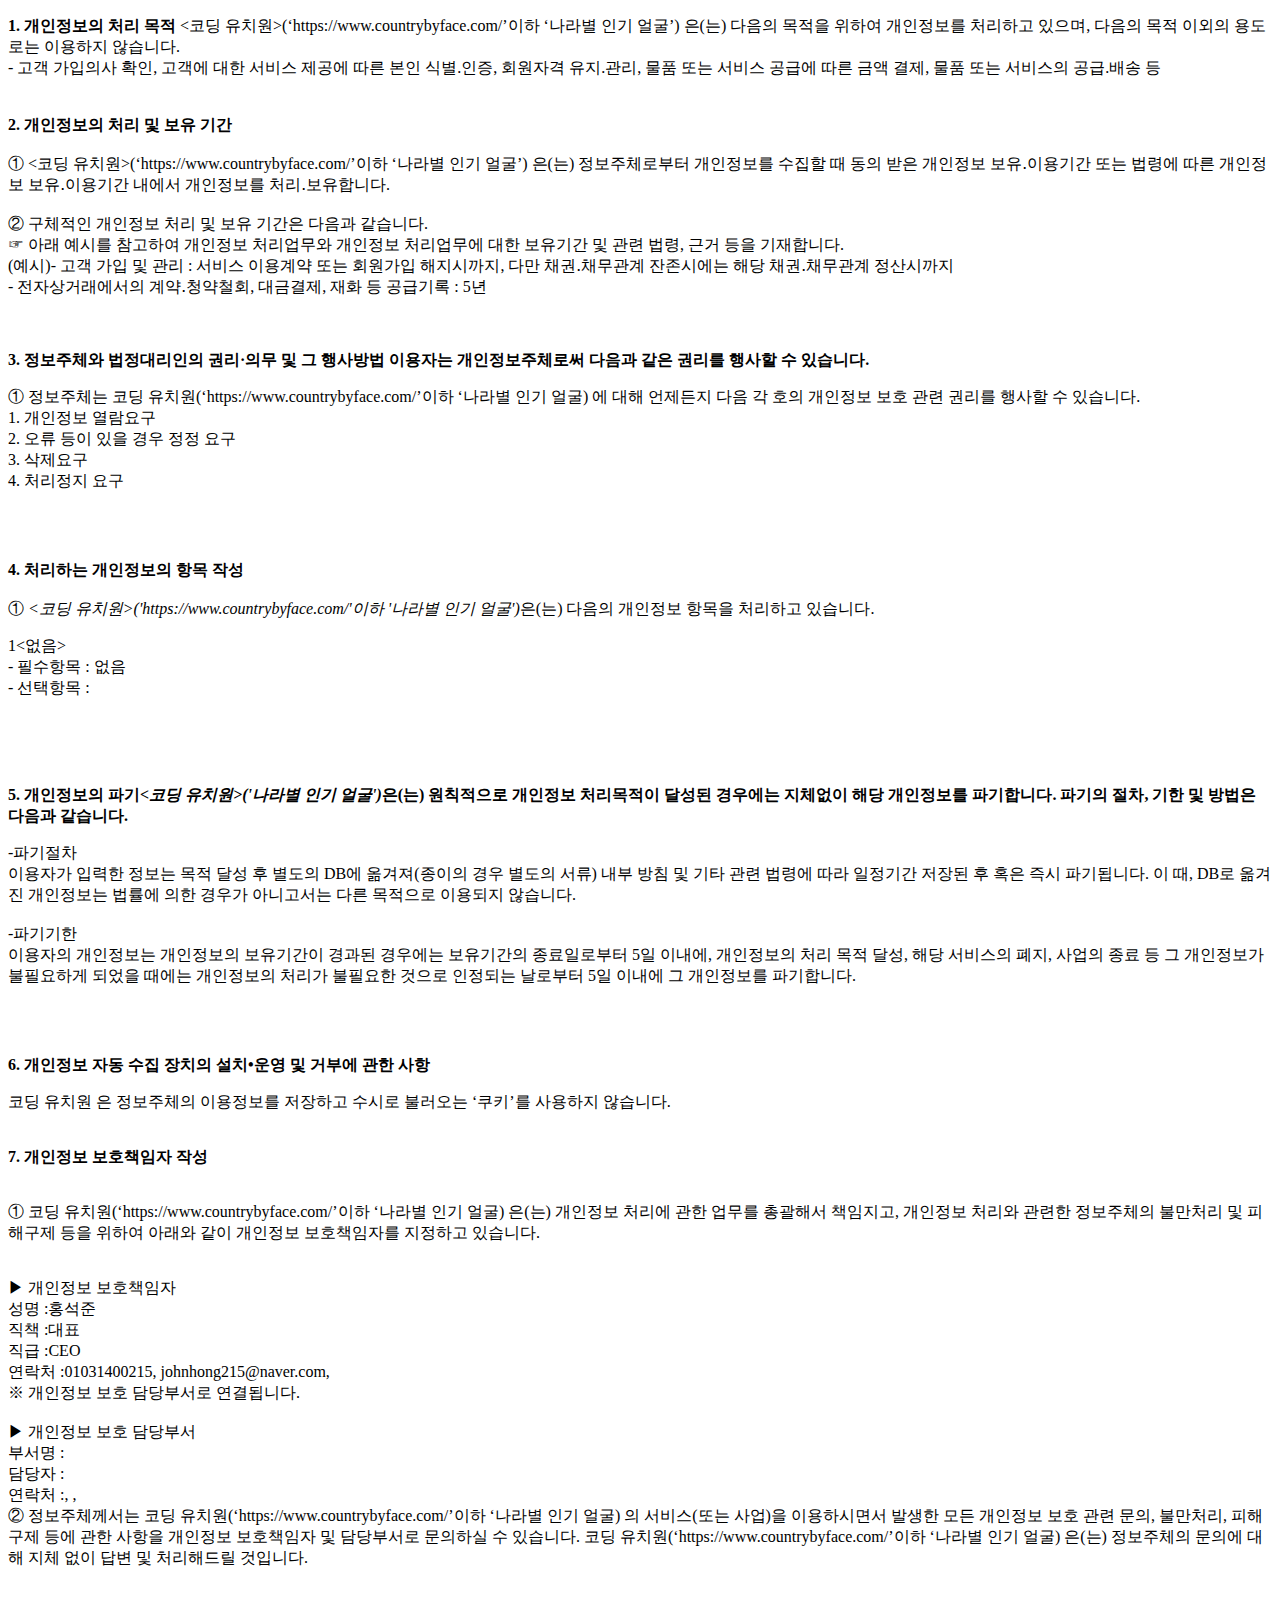
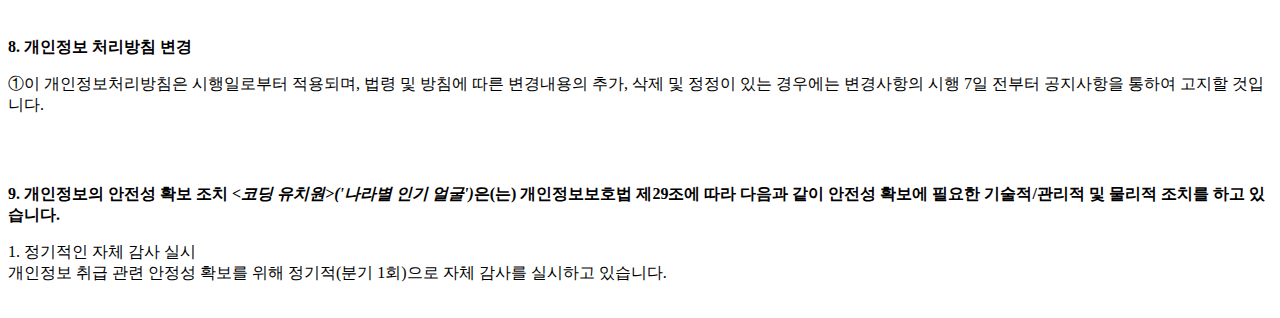
<file: privacy.html>
<!DOCTYPE html PUBLIC "-//W3C//DTD XHTML 1.0 Transitional//EN" "http://www.w3.org/TR/xhtml1/DTD/xhtml1-transitional.dtd">
<html xmlns="http://www.w3.org/1999/xhtml" xml:lang="ko" lang="ko">
<head>
<meta http-equiv="Content-Type" content="text/html; charset=UTF-8">


<title>개인정보처리방침</title>
</head>
<body>
	<p><strong>1. 개인정보의 처리 목적</strong> <코딩 유치원>(‘https://www.countrybyface.com/’이하 ‘나라별 인기 얼굴’) 은(는) 다음의 목적을 위하여 개인정보를 처리하고 있으며, 다음의 목적 이외의 용도로는 이용하지 않습니다.</br> - 고객 가입의사 확인, 고객에 대한 서비스 제공에 따른 본인 식별.인증, 회원자격 유지.관리, 물품 또는 서비스 공급에 따른 금액 결제, 물품 또는 서비스의 공급.배송 등</br></br></br><strong>2. 개인정보의 처리 및 보유 기간</strong></br></br>① <코딩 유치원>(‘https://www.countrybyface.com/’이하 ‘나라별 인기 얼굴’) 은(는) 정보주체로부터 개인정보를 수집할 때 동의 받은 개인정보 보유․이용기간 또는 법령에 따른 개인정보 보유․이용기간 내에서 개인정보를 처리․보유합니다.</br></br>② 구체적인 개인정보 처리 및 보유 기간은 다음과 같습니다.</br>☞ 아래 예시를 참고하여 개인정보 처리업무와  개인정보 처리업무에 대한 보유기간 및 관련 법령, 근거 등을 기재합니다.</br>(예시)- 고객 가입 및 관리 : 서비스 이용계약 또는 회원가입 해지시까지, 다만 채권․채무관계 잔존시에는 해당 채권․채무관계 정산시까지</br>- 전자상거래에서의 계약․청약철회, 대금결제, 재화 등 공급기록 : 5년 </br></br></br>

<p class="lh6 bs4"><strong>3. 정보주체와 법정대리인의 권리·의무 및 그 행사방법 이용자는 개인정보주체로써 다음과 같은 권리를 행사할 수 있습니다.</strong></p><p class="ls2">① 정보주체는 코딩 유치원(‘https://www.countrybyface.com/’이하 ‘나라별 인기 얼굴) 에 대해 언제든지 다음 각 호의 개인정보 보호 관련 권리를 행사할 수 있습니다.</br>1. 개인정보 열람요구</br> 2. 오류 등이 있을 경우 정정 요구</br> 3. 삭제요구</br> 4. 처리정지 요구</p></br></br><p class='lh6 bs4'><strong>4. 처리하는 개인정보의 항목 작성 </strong></br></br> ① <em class="emphasis"><코딩 유치원>('https://www.countrybyface.com/'이하  '나라별 인기 얼굴')</em>은(는) 다음의 개인정보 항목을 처리하고 있습니다.</p><p class='ls2'>1<없음></br>- 필수항목 : 없음</br>- 선택항목 : </p></br></br></br><p class='lh6 bs4'><strong>5. 개인정보의 파기<em class="emphasis"><코딩 유치원>('나라별 인기 얼굴')</em>은(는) 원칙적으로 개인정보 처리목적이 달성된 경우에는 지체없이 해당 개인정보를 파기합니다. 파기의 절차, 기한 및 방법은 다음과 같습니다.</strong></p><p class='ls2'>-파기절차</br>이용자가 입력한 정보는 목적 달성 후 별도의 DB에 옮겨져(종이의 경우 별도의 서류) 내부 방침 및 기타 관련 법령에 따라 일정기간 저장된 후 혹은 즉시 파기됩니다. 이 때, DB로 옮겨진 개인정보는 법률에 의한 경우가 아니고서는 다른 목적으로 이용되지 않습니다.</br></br>-파기기한</br>이용자의 개인정보는 개인정보의 보유기간이 경과된 경우에는 보유기간의 종료일로부터 5일 이내에, 개인정보의 처리 목적 달성, 해당 서비스의 폐지, 사업의 종료 등 그 개인정보가 불필요하게 되었을 때에는 개인정보의 처리가 불필요한 것으로 인정되는 날로부터 5일 이내에 그 개인정보를 파기합니다.</p><p class='ls2'></p></br></br><p class="lh6 bs4"><strong>6. 개인정보 자동 수집 장치의 설치•운영 및 거부에 관한 사항</strong></p><p class="ls2">코딩 유치원 은 정보주체의 이용정보를 저장하고 수시로 불러오는 ‘쿠키’를 사용하지 않습니다.</br></br><p class='lh6 bs4'><strong>7. 개인정보 보호책임자 작성 </strong></p><br/> ①  코딩 유치원(‘https://www.countrybyface.com/’이하 ‘나라별 인기 얼굴) 은(는) 개인정보 처리에 관한 업무를 총괄해서 책임지고, 개인정보 처리와 관련한 정보주체의 불만처리 및 피해구제 등을 위하여 아래와 같이 개인정보 보호책임자를 지정하고 있습니다.<p class='ls2'><br/>▶ 개인정보 보호책임자 <br/>성명 :홍석준<br/>직책 :대표<br/>직급 :CEO<br/>연락처 :01031400215, johnhong215@naver.com, <br/>※ 개인정보 보호 담당부서로 연결됩니다.<br/> <br/>▶ 개인정보 보호 담당부서<br/>부서명 :<br/>담당자 :<br/>연락처 :, , <br/>② 정보주체께서는 코딩 유치원(‘https://www.countrybyface.com/’이하 ‘나라별 인기 얼굴) 의 서비스(또는 사업)을 이용하시면서 발생한 모든 개인정보 보호 관련 문의, 불만처리, 피해구제 등에 관한 사항을 개인정보 보호책임자 및 담당부서로 문의하실 수 있습니다. 코딩 유치원(‘https://www.countrybyface.com/’이하 ‘나라별 인기 얼굴) 은(는) 정보주체의 문의에 대해 지체 없이 답변 및 처리해드릴 것입니다.</p></br></br><p class='lh6 bs4'><strong>8. 개인정보 처리방침 변경 </strong></p><p>①이 개인정보처리방침은 시행일로부터 적용되며, 법령 및 방침에 따른 변경내용의 추가, 삭제 및 정정이 있는 경우에는 변경사항의 시행 7일 전부터 공지사항을 통하여 고지할 것입니다.</p></br></br><p class='lh6 bs4'><strong>9. 개인정보의 안전성 확보 조치 <em class="emphasis"><코딩 유치원>('나라별 인기 얼굴')</em>은(는) 개인정보보호법 제29조에 따라 다음과 같이 안전성 확보에 필요한 기술적/관리적 및 물리적 조치를 하고 있습니다.</strong></p><p class='ls2'>1. 정기적인 자체 감사 실시</br> 개인정보 취급 관련 안정성 확보를 위해 정기적(분기 1회)으로 자체 감사를 실시하고 있습니다.</br></br></p></p>
</body>
</html>
</file>
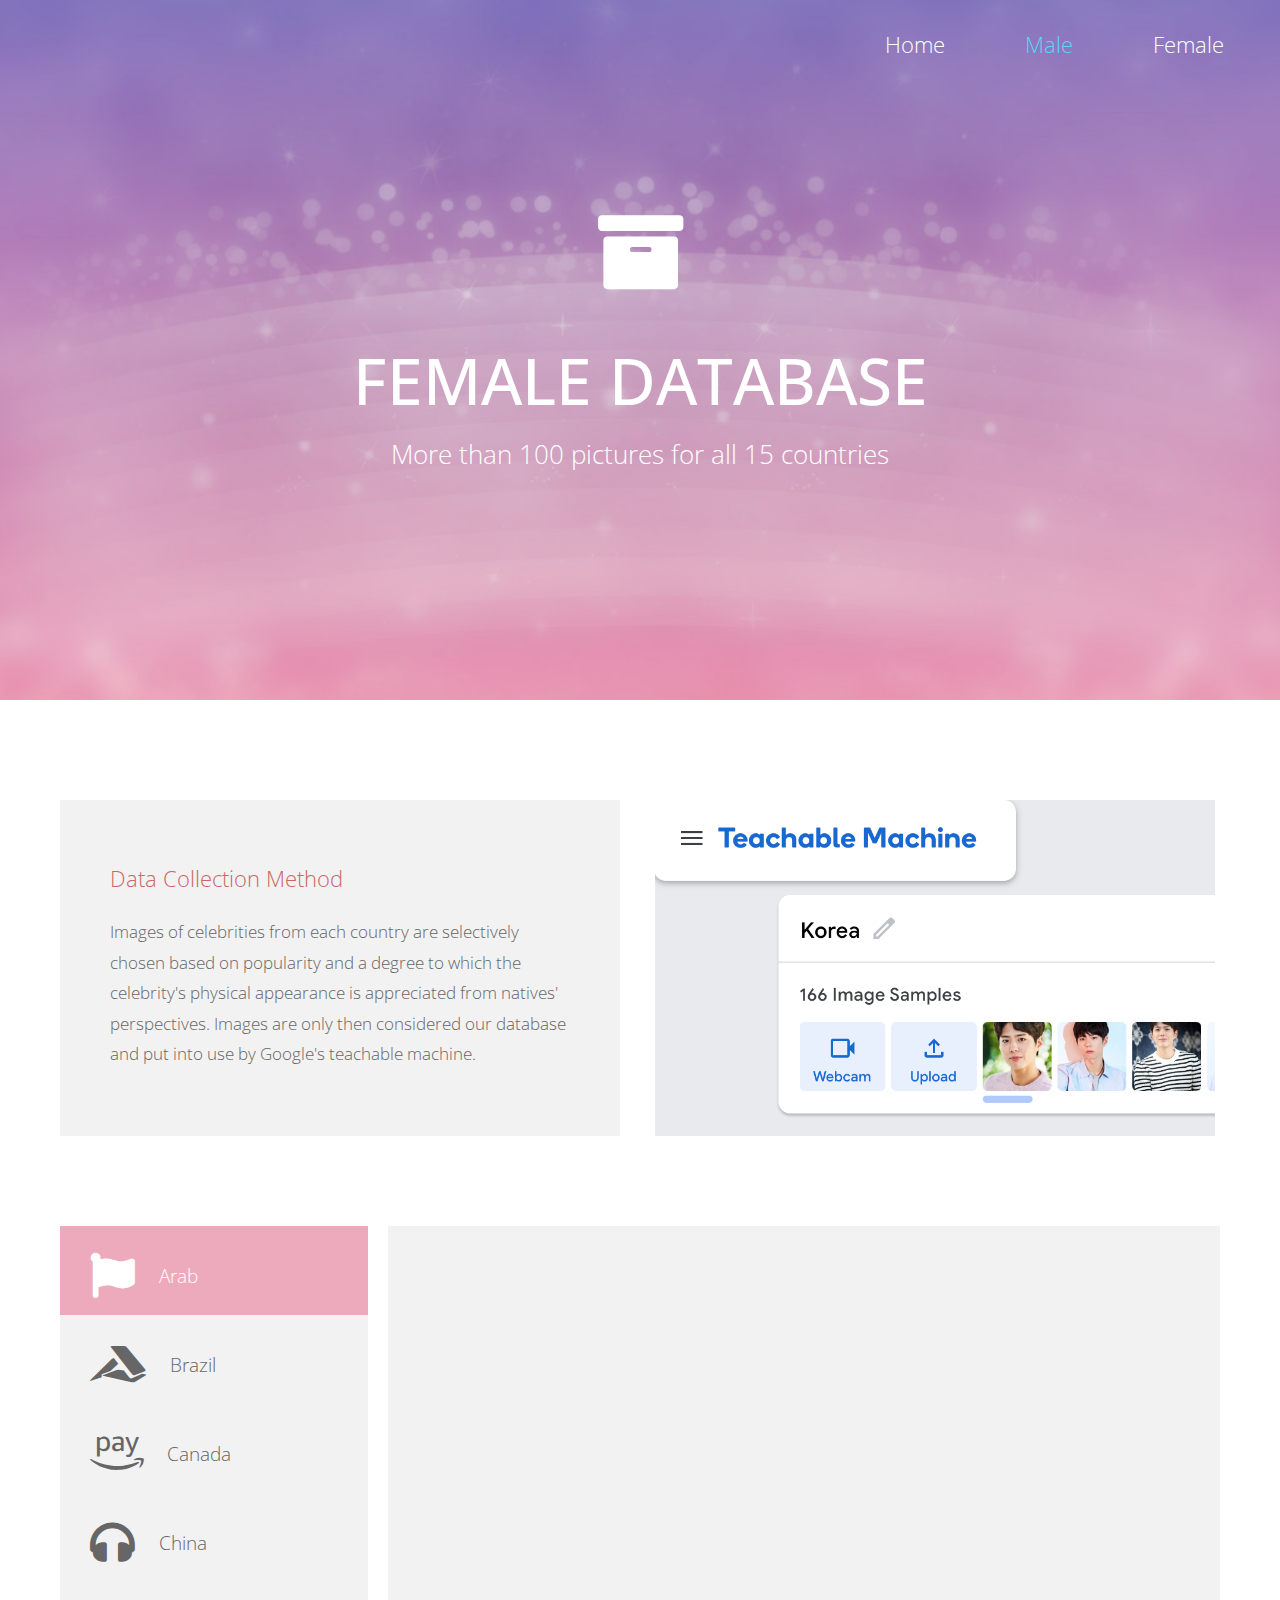
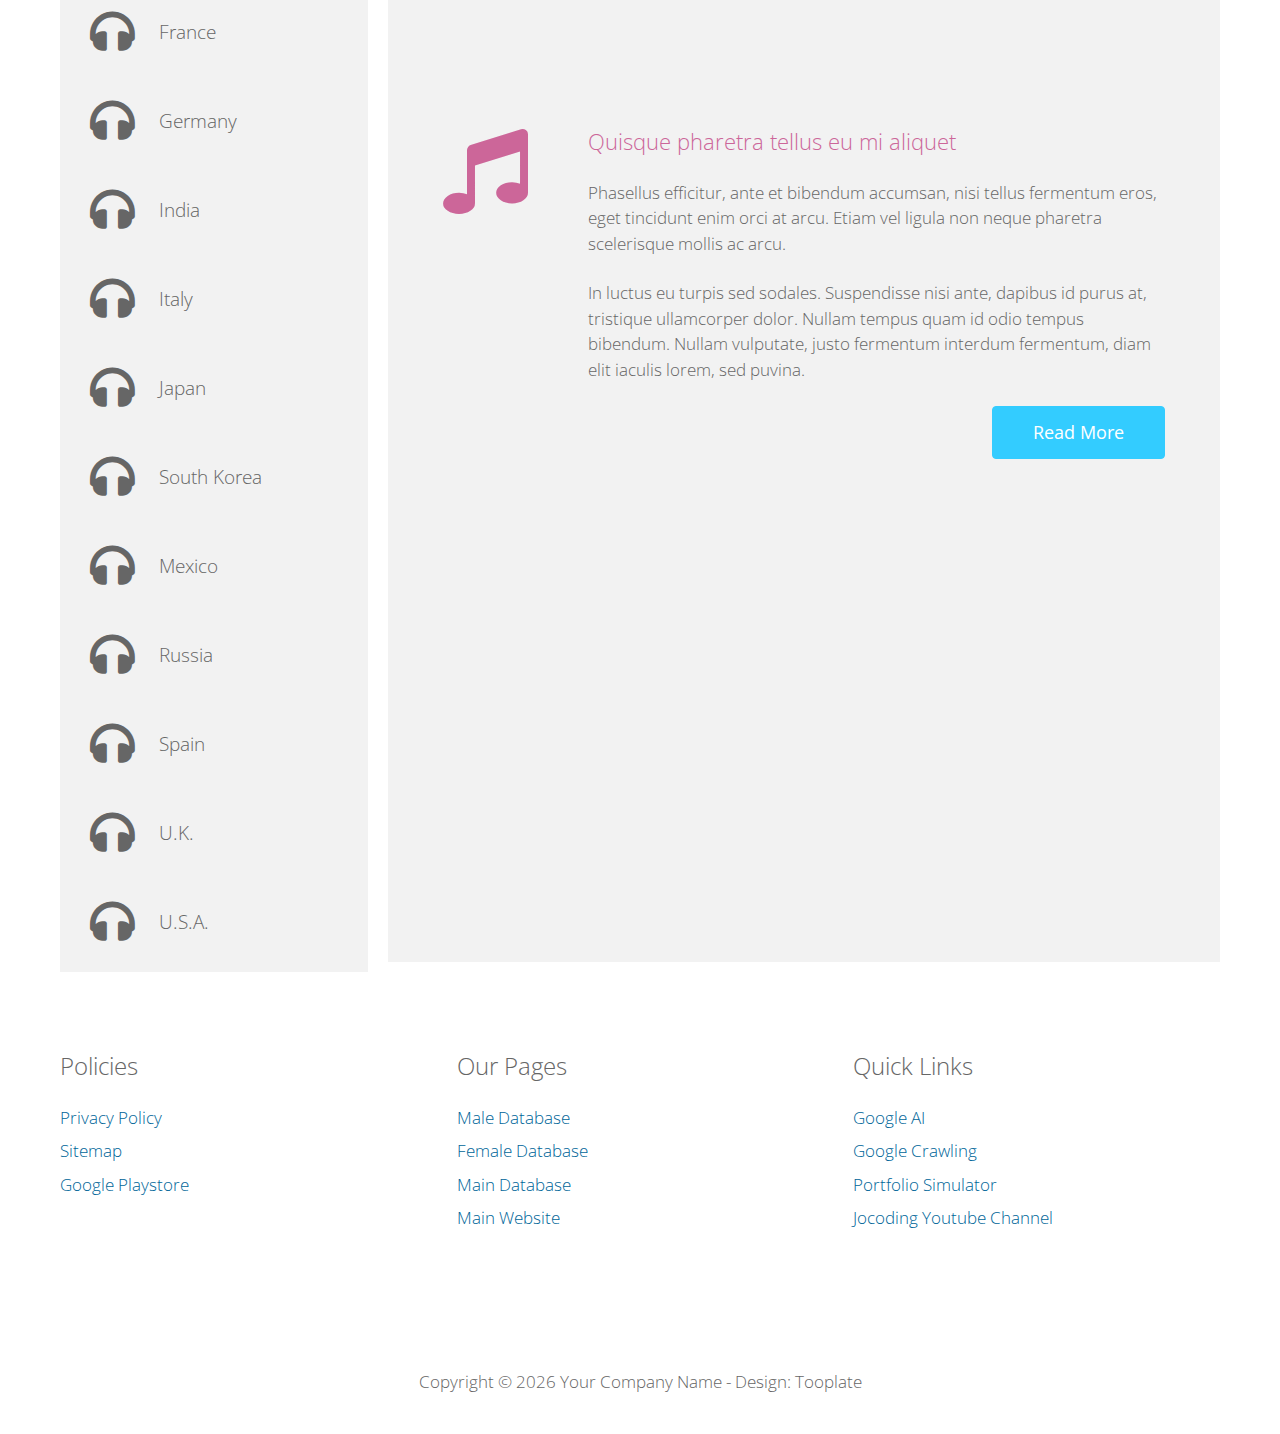
<file: database/Female.html>
<!DOCTYPE html>
<html lang="en">

<head>
  <meta charset="utf-8">
  <meta name="viewport" content="width=device-width, initial-scale=1">

  <title>Female</title>
<!--

Template 2101 Insertion

http://www.tooplate.com/view/2101-insertion

-->
  <!-- load CSS -->
  <link rel="stylesheet" href="https://fonts.googleapis.com/css?family=Open+Sans:300,400">        <!-- Google web font "Open Sans" -->
  <link rel="stylesheet" href="css/bootstrap.min.css">                                            <!-- https://getbootstrap.com/ -->
  <link rel="stylesheet" href="css/fontawesome-all.min.css">                                      <!-- Font awesome -->
  <link rel="stylesheet" href="css/tooplate-style.css">                                           <!-- Templatemo style -->
<link rel="icon" href="../icon.png" sizes="16x16">
	
  <script>
    var renderPage = true;

    if (navigator.userAgent.indexOf('MSIE') !== -1
      || navigator.appVersion.indexOf('Trident/') > 0) {
      /* Microsoft Internet Explorer detected in. */
      alert("Please view this in a modern browser such as Chrome or Microsoft Edge.");
      renderPage = false;
    }
  </script>

</head>

<body>

  <!-- Loader -->
  <div id="loader-wrapper">
    <div id="loader"></div>
    <div class="loader-section section-left"></div>
    <div class="loader-section section-right"></div>
  </div>

  <div class="tm-main">

    <div class="tm-welcome-section">
      <div class="container tm-navbar-container">
        <div class="row">
          <div class="col-xl-12">
            <nav class="navbar navbar-expand-sm">
              <ul class="navbar-nav ml-auto">
                <li class="nav-item active">
                  <a href="https://www.countrybyface.com/" class="nav-link tm-nav-link tm-text-white">Home</a>
                </li>
                <li class="nav-item">
                  <a href="Male.html" class="nav-link tm-nav-link tm-text-white active">Male</a>
                </li>
                <li class="nav-item">
                  <a href="Female.html" class="nav-link tm-nav-link tm-text-white">Female</a>
                </li>
              </ul>
            </nav>
          </div>
        </div>
      </div>

      <div class="container text-center tm-welcome-container">
        <div class="tm-welcome">
          <i class="fas tm-fa-big fa-archive tm-fa-mb-big"></i>
          <h1 class="text-uppercase mb-3 tm-site-name">Female Database</h1>
          <p class="tm-site-description">More than 100 pictures for all 15 countries</p>
        </div>
      </div>

    </div>

      <div class="row tm-about-row tm-mt-big tm-mb-medium">
        <div class="col-xl-6 col-lg-6 col-md-12 col-sm-12 tm-about-col-left">
          <div class="tm-v-center tm-bg-gray h-100 tm-about-text">
            <h2 class="tm-text-brown mb-4 tm-about-h2">Data Collection Method</h2>
            <p class="tm-about-description mb-0">Images of celebrities from each country are selectively chosen based on popularity and a degree to which the celebrity's physical appearance is appreciated from natives' perspectives. Images are only then considered our database and put into use by Google's teachable machine.</p>
          </div>
        </div>
        <div class="col-xl-6 col-lg-6 col-md-12 col-sm-12">
          <div class="tm-about-img"></div>
        </div>
      </div>

      <div class="row tm-about-row tm-mb-medium">
        <div class="tm-tab-links-container">

          <ul class="nav nav-tabs" id="tmTab" role="tablist">
            <li class="nav-item">
              <a class="nav-link tm-bg-gray tm-media-v-center tm-tab-link active" id="home-tab" data-toggle="tab" href="#tab1" role="tab" aria-controls="home" aria-selected="true">
                <i class="fas fa-2x fa-flag pr-4"></i>
                <p class="media-body mb-0 tm-media-link">Arab</p>
              </a>
            </li>
            <li class="nav-item">
              <a class="nav-link tm-bg-gray tm-media-v-center tm-tab-link" id="profile-tab" data-toggle="tab" href="#tab2" role="tab" aria-controls="profile" aria-selected="false">
                <i class="fab fa-2x fa-accusoft pr-4"></i>
                <p class="media-body mb-0 tm-media-link">Brazil</p>
              </a>
            </li>
            <li class="nav-item">
              <a class="nav-link tm-bg-gray tm-media-v-center tm-tab-link" id="contact-tab" data-toggle="tab" href="#tab3" role="tab" aria-controls="contact" aria-selected="false">
                <i class="fab fa-2x fa-amazon-pay pr-4"></i>
                <p class="media-body mb-0 tm-media-link">Canada</p>
              </a>
            </li>
            <li class="nav-item">
              <a class="nav-link tm-bg-gray tm-media-v-center tm-tab-link" id="contact-tab" data-toggle="tab" href="#tab4" role="tab" aria-controls="contact" aria-selected="false">
                <i class="fas fa-2x fa-headphones pr-4"></i>
                <p class="media-body mb-0 tm-media-link">China</p>
              </a>
            </li>
			<li class="nav-item">
              <a class="nav-link tm-bg-gray tm-media-v-center tm-tab-link" id="contact-tab" data-toggle="tab" href="#tab5" role="tab" aria-controls="contact" aria-selected="false">
                <i class="fas fa-2x fa-headphones pr-4"></i>
                <p class="media-body mb-0 tm-media-link">France</p>
              </a>
            </li>
			<li class="nav-item">
              <a class="nav-link tm-bg-gray tm-media-v-center tm-tab-link" id="contact-tab" data-toggle="tab" href="#tab5" role="tab" aria-controls="contact" aria-selected="false">
                <i class="fas fa-2x fa-headphones pr-4"></i>
                <p class="media-body mb-0 tm-media-link">Germany</p>
              </a>
            </li>
			<li class="nav-item">
              <a class="nav-link tm-bg-gray tm-media-v-center tm-tab-link" id="contact-tab" data-toggle="tab" href="#tab5" role="tab" aria-controls="contact" aria-selected="false">
                <i class="fas fa-2x fa-headphones pr-4"></i>
                <p class="media-body mb-0 tm-media-link">India</p>
              </a>
            </li>
			<li class="nav-item">
              <a class="nav-link tm-bg-gray tm-media-v-center tm-tab-link" id="contact-tab" data-toggle="tab" href="#tab5" role="tab" aria-controls="contact" aria-selected="false">
                <i class="fas fa-2x fa-headphones pr-4"></i>
                <p class="media-body mb-0 tm-media-link">Italy</p>
              </a>
            </li>
			<li class="nav-item">
              <a class="nav-link tm-bg-gray tm-media-v-center tm-tab-link" id="contact-tab" data-toggle="tab" href="#tab5" role="tab" aria-controls="contact" aria-selected="false">
                <i class="fas fa-2x fa-headphones pr-4"></i>
                <p class="media-body mb-0 tm-media-link">Japan</p>
              </a>
            </li>
			<li class="nav-item">
              <a class="nav-link tm-bg-gray tm-media-v-center tm-tab-link" id="contact-tab" data-toggle="tab" href="#tab5" role="tab" aria-controls="contact" aria-selected="false">
                <i class="fas fa-2x fa-headphones pr-4"></i>
                <p class="media-body mb-0 tm-media-link">South Korea</p>
              </a>
            </li>
			<li class="nav-item">
              <a class="nav-link tm-bg-gray tm-media-v-center tm-tab-link" id="contact-tab" data-toggle="tab" href="#tab5" role="tab" aria-controls="contact" aria-selected="false">
                <i class="fas fa-2x fa-headphones pr-4"></i>
                <p class="media-body mb-0 tm-media-link">Mexico</p>
              </a>
            </li>
			<li class="nav-item">
              <a class="nav-link tm-bg-gray tm-media-v-center tm-tab-link" id="contact-tab" data-toggle="tab" href="#tab5" role="tab" aria-controls="contact" aria-selected="false">
                <i class="fas fa-2x fa-headphones pr-4"></i>
                <p class="media-body mb-0 tm-media-link">Russia</p>
              </a>
            </li>
			<li class="nav-item">
              <a class="nav-link tm-bg-gray tm-media-v-center tm-tab-link" id="contact-tab" data-toggle="tab" href="#tab5" role="tab" aria-controls="contact" aria-selected="false">
                <i class="fas fa-2x fa-headphones pr-4"></i>
                <p class="media-body mb-0 tm-media-link">Spain</p>
              </a>
            </li>
			<li class="nav-item">
              <a class="nav-link tm-bg-gray tm-media-v-center tm-tab-link" id="contact-tab" data-toggle="tab" href="#tab5" role="tab" aria-controls="contact" aria-selected="false">
                <i class="fas fa-2x fa-headphones pr-4"></i>
                <p class="media-body mb-0 tm-media-link">U.K.</p>
              </a>
            </li>
			<li class="nav-item">
              <a class="nav-link tm-bg-gray tm-media-v-center tm-tab-link" id="contact-tab" data-toggle="tab" href="#tab5" role="tab" aria-controls="contact" aria-selected="false">
                <i class="fas fa-2x fa-headphones pr-4"></i>
                <p class="media-body mb-0 tm-media-link">U.S.A.</p>
              </a>
            </li>
			
          </ul>

        </div>

        <div class="tm-tab-content-container">
          <div class="tab-content h-100 tm-bg-gray" id="myTabContent">
            <div class="tab-pane fade show active" id="tab1" role="tabpanel" aria-labelledby="tab1-tab">
              <div class="media tm-media-2">
                <i class="fas fa-5x fa-music mb-3 tm-text-pink-dark tm-media-2-icon"></i>
                <div class="media-body tm-media-body-2">
                  <h2 class="mb-4 tm-text-pink-dark tm-media-2-header">Quisque pharetra tellus eu mi aliquet</h2>
                  <p class="mb-4">Phasellus efficitur, ante et bibendum accumsan, nisi tellus fermentum eros, eget tincidunt enim orci at arcu. Etiam vel ligula non neque pharetra scelerisque mollis ac arcu.</p>
                  <p class="mb-4">In luctus eu turpis sed sodales. Suspendisse nisi ante, dapibus id purus at, tristique ullamcorper dolor. Nullam tempus quam id odio tempus bibendum. Nullam vulputate, justo fermentum interdum fermentum, diam elit iaculis lorem, sed puvina.</p>
                  <a href="#" class="btn btn-secondary">Read More</a>
                </div>
              </div>
            </div>

            <div class="tab-pane fade" id="tab2" role="tabpanel" aria-labelledby="tab2-tab">
              <div class="media tm-media-2">
                <i class="fab fa-5x fa-accusoft mb-3 tm-text-pink-dark tm-media-2-icon"></i>
                <div class="media-body tm-media-body-2">
                  <h2 class="mb-4 tm-text-pink-dark tm-media-2-header">Nunc nec luctus eu mi aliquet</h2>
                  <p class="mb-4">Phasellus efficitur, ante et bibendum accumsan, nisi tellus fermentum eros, eget tincidunt enim orci at arcu. Etiam vel ligula non neque pharetra scelerisque mollis ac arcu.</p>
                  <p class="mb-4">In luctus eu turpis sed sodales. Suspendisse nisi ante, dapibus id purus at, tristique ullamcorper dolor. Nullam tempus quam id odio tempus bibendum. Nullam vulputate, justo fermentum interdum fermentum, diam elit iaculis lorem, sed puvina.</p>
                  <a href="#" class="btn btn-secondary">Read More</a>
                </div>
              </div>
            </div>

            <div class="tab-pane fade" id="tab3" role="tabpanel" aria-labelledby="tab3-tab">
              <div class="media tm-media-2">
                <i class="fab fa-5x fa-amazon-pay mb-3 tm-text-pink-dark tm-media-2-icon"></i>
                <div class="media-body tm-media-body-2">
                  <h2 class="mb-4 tm-text-pink-dark tm-media-2-header">Etiam vel ligula eu mi aliquet</h2>
                  <p class="mb-4">Phasellus efficitur, ante et bibendum accumsan, nisi tellus fermentum eros, eget tincidunt enim orci at arcu. Etiam vel ligula non neque pharetra scelerisque mollis ac arcu.</p>
                  <p class="mb-4">In luctus eu turpis sed sodales. Suspendisse nisi ante, dapibus id purus at, tristique ullamcorper dolor. Nullam tempus quam id odio tempus bibendum. Nullam vulputate, justo fermentum interdum fermentum, diam elit iaculis lorem, sed puvina.</p>
                  <a href="#" class="btn btn-secondary">Read More</a>
                </div>
              </div>
            </div>

            <div class="tab-pane fade" id="tab4" role="tabpanel" aria-labelledby="tab4-tab">
              <div class="media tm-media-2">
                <i class="fas fa-5x fa-headphones mb-3 tm-text-pink-dark tm-media-2-icon"></i>
                <div class="media-body tm-media-body-2">
                  <h2 class="mb-4 tm-text-pink-dark tm-media-2-header">Sed id magna eu mi aliquet</h2>
                  <p class="mb-4">Phasellus efficitur, ante et bibendum accumsan, nisi tellus fermentum eros, eget tincidunt enim orci at arcu. Etiam vel ligula non neque pharetra scelerisque mollis ac arcu.</p>
                  <p class="mb-4">In luctus eu turpis sed sodales. Suspendisse nisi ante, dapibus id purus at, tristique ullamcorper dolor. Nullam tempus quam id odio tempus bibendum. Nullam vulputate, justo fermentum interdum fermentum, diam elit iaculis lorem, sed puvina.</p>
                  <a href="#" class="btn btn-secondary">Read More</a>
                </div>
              </div>
            </div>
			  
			 <div class="tab-pane fade" id="tab5" role="tabpanel" aria-labelledby="tab4-tab">
              <div class="media tm-media-2">
                <i class="fas fa-5x fa-headphones mb-3 tm-text-pink-dark tm-media-2-icon"></i>
                <div class="media-body tm-media-body-2">
                  <h2 class="mb-4 tm-text-pink-dark tm-media-2-header">Sed id magna eu mi aliquet</h2>
                  <p class="mb-4">Phasellus efficitur, ante et bibendum accumsan, nisi tellus fermentum eros, eget tincidunt enim orci at arcu. Etiam vel ligula non neque pharetra scelerisque mollis ac arcu.</p>
                  <p class="mb-4">In luctus eu turpis sed sodales. Suspendisse nisi ante, dapibus id purus at, tristique ullamcorper dolor. Nullam tempus quam id odio tempus bibendum. Nullam vulputate, justo fermentum interdum fermentum, diam elit iaculis lorem, sed puvina.</p>
                  <a href="#" class="btn btn-secondary">Read More</a>
                </div>
              </div>
            </div>

          </div>

        </div>
      </div>


      <!-- Bottom links -->
      <div class="row tm-about-row tm-mb-medium">
        <div class="col-xl-4 col-lg-4 col-md-4 col-sm-6 mb-4">
          <h4 class="mb-4 tm-font-300">Policies</h4>
          <a href="https://www.countrybyface.com/privacy.html" class="tm-text-blue-dark d-block mb-2">Privacy Policy</a>
          <a href="https://www.countrybyface.com/sitemap.xml" class="tm-text-blue-dark d-block mb-2">Sitemap</a>
          <a href="https://play.google.com/store" target="_balnk" class="tm-text-blue-dark d-block mb-2">Google Playstore</a>

        </div>
        <div class="col-xl-4 col-lg-4 col-md-4 col-sm-6 mb-4">
          <h4 class="mb-4 tm-font-300">Our Pages</h4>
          <a href="Male.html" class="tm-text-blue-dark d-block mb-2">Male Database</a>
          <a href="Female.html" class="tm-text-blue-dark d-block mb-2">Female Database</a>
          <a href="index.html" class="tm-text-blue-dark d-block mb-2">Main Database</a>
          <a href="https://www.countrybyface.com/" class="tm-text-blue-dark d-block">Main Website</a>
        </div>
        <div class="col-xl-4 col-lg-4 col-md-4 col-sm-6">
          <h4 class="mb-4 tm-font-300">Quick Links</h4>
          <a href="https://teachablemachine.withgoogle.com/" target="_balnk" class="tm-text-blue-dark d-block mb-2">Google AI</a>
          <a href="https://support.google.com/webmasters/answer/70897?hl=en" target="_balnk" class="tm-text-blue-dark d-block mb-2">Google Crawling</a>
          <a href="https://portfoliosimulator.netlify.app/" target="_balnk" class="tm-text-blue-dark d-block mb-2">Portfolio Simulator</a>
          <a href="https://www.youtube.com/channel/UCQNE2JmbasNYbjGAcuBiRRg" target="_balnk" class="tm-text-blue-dark d-block">Jocoding Youtube Channel</a>
        </div>
      </div>
	  
	  <div class="ad">

			<ins class="kakao_ad_area" style="display:none;" data-ad-unit="DAN-1k1rpktd3bqr5" data-ad-width="300" data-ad-height="250"></ins>
			<script type="text/javascript" src="//t1.daumcdn.net/kas/static/ba.min.js" async></script>

		</div>
	  
	  
      <footer class="row tm-about-row">
        <div class="col-xl-12">
          <p class="text-center p-4">Copyright &copy; <span class="tm-current-year">2018</span> Your Company Name 
          
          - Design:  Tooplate</p>
        </div>
      </footer>
    </div> <!-- .container -->

  </div> <!-- .main -->
  <!-- load JS -->
  <script src="js/jquery-3.2.1.slim.min.js"></script> <!-- https://jquery.com/ -->
  <script src="js/bootstrap.min.js"></script>         <!-- https://getbootstrap.com/ -->
  <script>

    /* DOM is ready
    ------------------------------------------------*/
    $(function () {

      if (renderPage) {
        $('body').addClass('loaded');
      }

      $('.tm-current-year').text(new Date().getFullYear());  // Update year in copyright
    });

  </script>
</body>
</html>
</file>
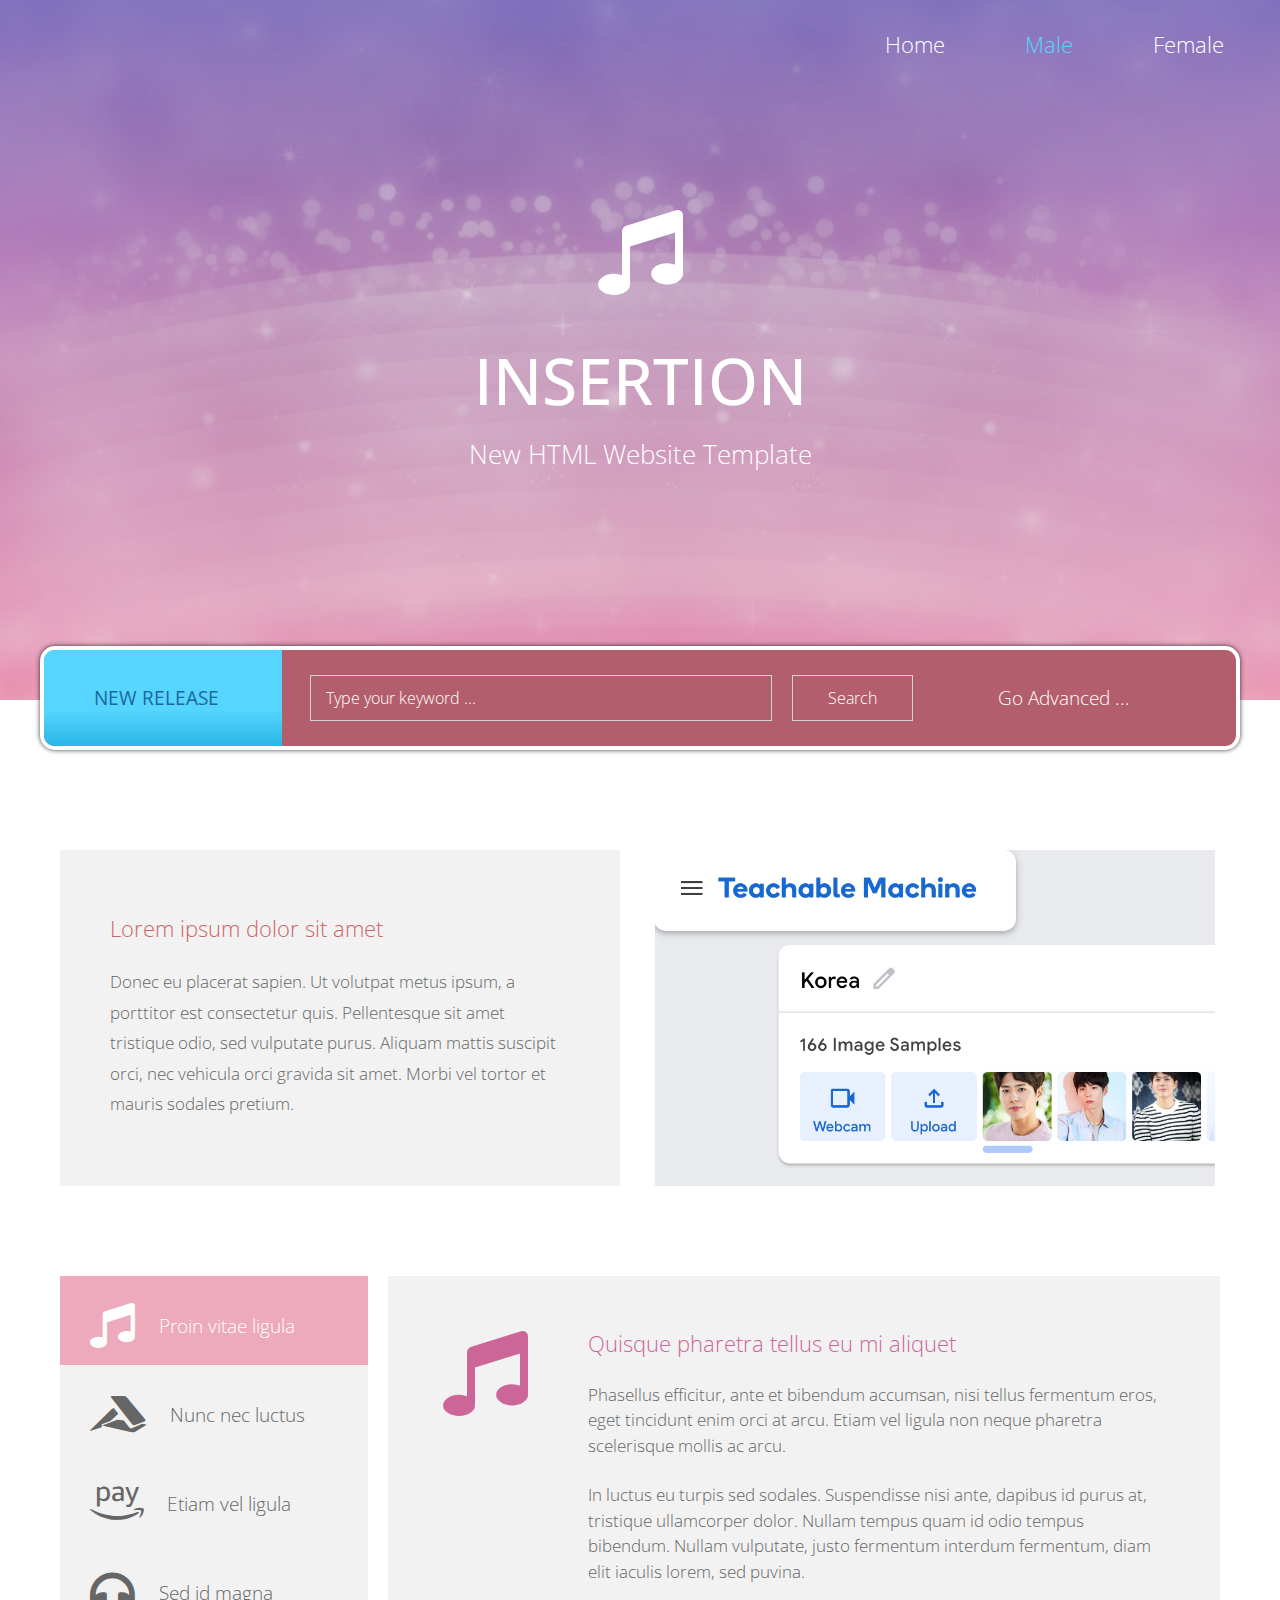
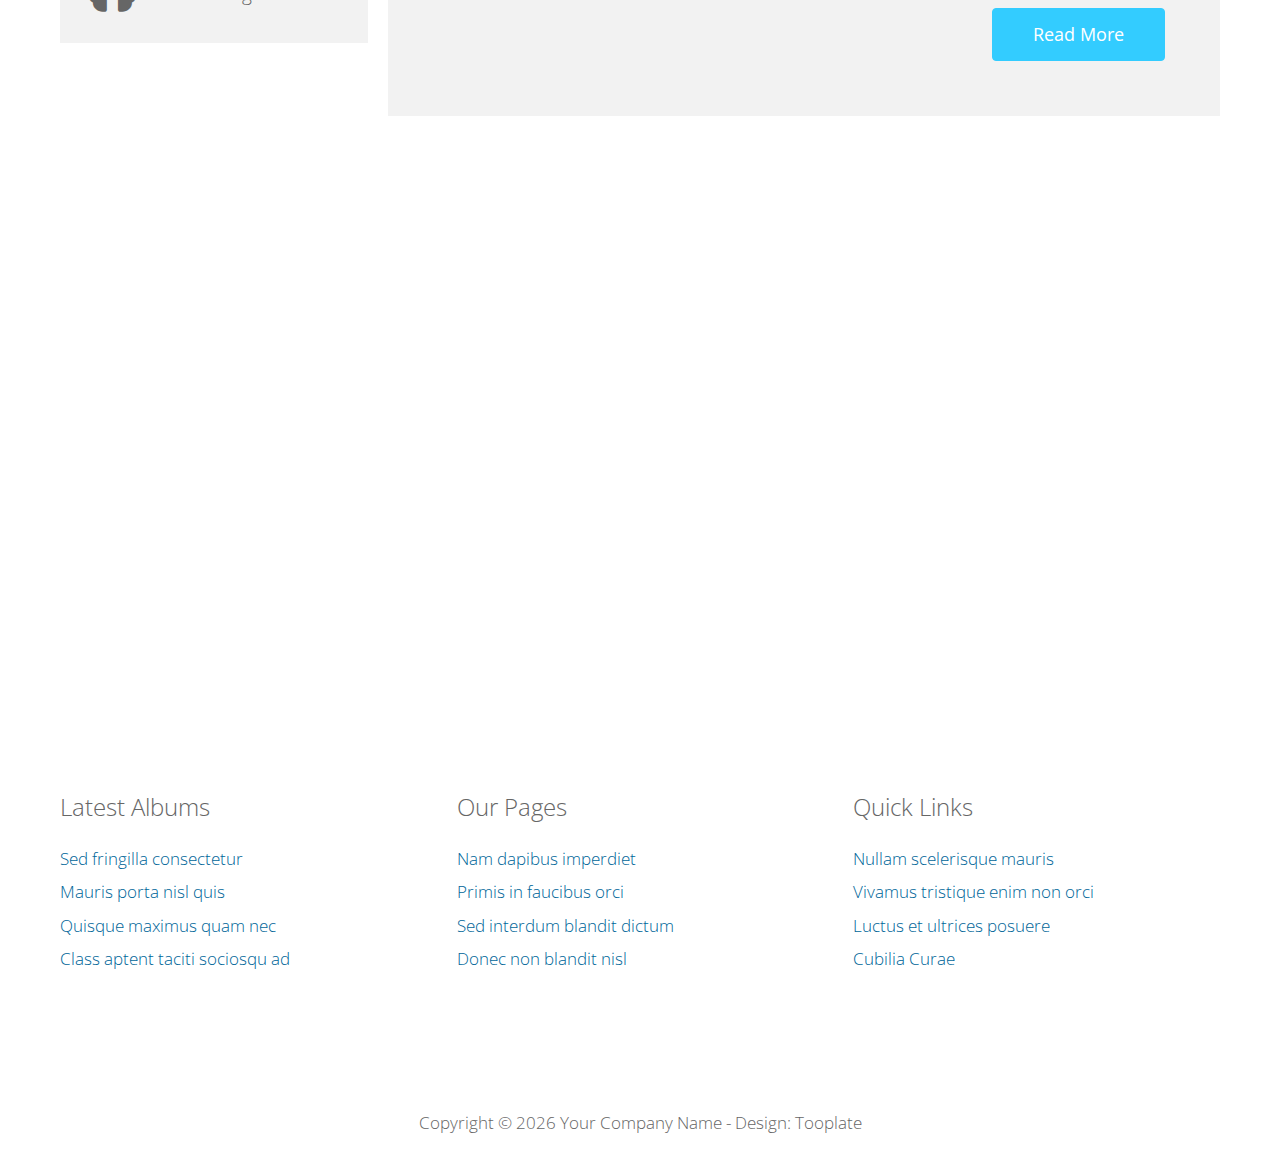
<file: database/Male.html>
<!DOCTYPE html>
<html lang="en">

<head>
  <meta charset="utf-8">
  <meta name="viewport" content="width=device-width, initial-scale=1">

  <title>Insertion - About Page</title>
<!--

Template 2101 Insertion

http://www.tooplate.com/view/2101-insertion

-->
  <!-- load CSS -->
  <link rel="stylesheet" href="https://fonts.googleapis.com/css?family=Open+Sans:300,400">        <!-- Google web font "Open Sans" -->
  <link rel="stylesheet" href="css/bootstrap.min.css">                                            <!-- https://getbootstrap.com/ -->
  <link rel="stylesheet" href="css/fontawesome-all.min.css">                                      <!-- Font awesome -->
  <link rel="stylesheet" href="css/tooplate-style.css">                                           <!-- Templatemo style -->

  <script>
    var renderPage = true;

    if (navigator.userAgent.indexOf('MSIE') !== -1
      || navigator.appVersion.indexOf('Trident/') > 0) {
      /* Microsoft Internet Explorer detected in. */
      alert("Please view this in a modern browser such as Chrome or Microsoft Edge.");
      renderPage = false;
    }
  </script>

</head>

<body>

  <!-- Loader -->
  <div id="loader-wrapper">
    <div id="loader"></div>
    <div class="loader-section section-left"></div>
    <div class="loader-section section-right"></div>
  </div>

  <div class="tm-main">

    <div class="tm-welcome-section">
      <div class="container tm-navbar-container">
        <div class="row">
          <div class="col-xl-12">
            <nav class="navbar navbar-expand-sm">
              <ul class="navbar-nav ml-auto">
                <li class="nav-item active">
                  <a href="https://www.countrybyface.com/" class="nav-link tm-nav-link tm-text-white">Home</a>
                </li>
                <li class="nav-item">
                  <a href="Male.html" class="nav-link tm-nav-link tm-text-white active">Male</a>
                </li>
                <li class="nav-item">
                  <a href="Female.html" class="nav-link tm-nav-link tm-text-white">Female</a>
                </li>
              </ul>
            </nav>
          </div>
        </div>
      </div>

      <div class="container text-center tm-welcome-container">
        <div class="tm-welcome">
          <i class="fas tm-fa-big fa-music tm-fa-mb-big"></i>
          <h1 class="text-uppercase mb-3 tm-site-name">Insertion</h1>
          <p class="tm-site-description">New HTML Website Template</p>
        </div>
      </div>

    </div>

    <div class="container">
      <div class="tm-search-form-container">
        <form action="index.html" method="GET" class="form-inline tm-search-form">
          <div class="text-uppercase tm-new-release">New Release</div>
          <div class="form-group tm-search-box">
            <input type="text" name="keyword" class="form-control tm-search-input" placeholder="Type your keyword ...">
            <input type="submit" value="Search" class="form-control tm-search-submit">
          </div>
          <div class="form-group tm-advanced-box">
            <a href="#" class="tm-text-white">Go Advanced ...</a>
          </div>
        </form>
      </div>

      <div class="row tm-about-row tm-mt-big tm-mb-medium">
        <div class="col-xl-6 col-lg-6 col-md-12 col-sm-12 tm-about-col-left">
          <div class="tm-v-center tm-bg-gray h-100 tm-about-text">
            <h2 class="tm-text-brown mb-4 tm-about-h2">Lorem ipsum dolor sit amet</h2>
            <p class="tm-about-description mb-0">Donec eu placerat sapien. Ut volutpat metus ipsum, a porttitor est consectetur quis. Pellentesque sit amet tristique odio, sed vulputate purus. Aliquam mattis suscipit orci, nec vehicula orci gravida sit amet. Morbi vel tortor et mauris sodales pretium.</p>
          </div>
        </div>
        <div class="col-xl-6 col-lg-6 col-md-12 col-sm-12">
          <div class="tm-about-img"></div>
        </div>
      </div>

      <div class="row tm-about-row tm-mb-medium">
        <div class="tm-tab-links-container">

          <ul class="nav nav-tabs" id="tmTab" role="tablist">
            <li class="nav-item">
              <a class="nav-link tm-bg-gray tm-media-v-center tm-tab-link active" id="home-tab" data-toggle="tab" href="#tab1" role="tab" aria-controls="home" aria-selected="true">
                <i class="fas fa-2x fa-music pr-4"></i>
                <p class="media-body mb-0 tm-media-link">Proin vitae ligula</p>
              </a>
            </li>
            <li class="nav-item">
              <a class="nav-link tm-bg-gray tm-media-v-center tm-tab-link" id="profile-tab" data-toggle="tab" href="#tab2" role="tab" aria-controls="profile" aria-selected="false">
                <i class="fab fa-2x fa-accusoft pr-4"></i>
                <p class="media-body mb-0 tm-media-link">Nunc nec luctus</p>
              </a>
            </li>
            <li class="nav-item">
              <a class="nav-link tm-bg-gray tm-media-v-center tm-tab-link" id="contact-tab" data-toggle="tab" href="#tab3" role="tab" aria-controls="contact" aria-selected="false">
                <i class="fab fa-2x fa-amazon-pay pr-4"></i>
                <p class="media-body mb-0 tm-media-link">Etiam vel ligula</p>
              </a>
            </li>
            <li class="nav-item">
              <a class="nav-link tm-bg-gray tm-media-v-center tm-tab-link" id="contact-tab" data-toggle="tab" href="#tab4" role="tab" aria-controls="contact" aria-selected="false">
                <i class="fas fa-2x fa-headphones pr-4"></i>
                <p class="media-body mb-0 tm-media-link">Sed id magna</p>
              </a>
            </li>
          </ul>

        </div>

        <div class="tm-tab-content-container">
          <div class="tab-content h-100 tm-bg-gray" id="myTabContent">
            <div class="tab-pane fade show active" id="tab1" role="tabpanel" aria-labelledby="tab1-tab">
              <div class="media tm-media-2">
                <i class="fas fa-5x fa-music mb-3 tm-text-pink-dark tm-media-2-icon"></i>
                <div class="media-body tm-media-body-2">
                  <h2 class="mb-4 tm-text-pink-dark tm-media-2-header">Quisque pharetra tellus eu mi aliquet</h2>
                  <p class="mb-4">Phasellus efficitur, ante et bibendum accumsan, nisi tellus fermentum eros, eget tincidunt enim orci at arcu. Etiam vel ligula non neque pharetra scelerisque mollis ac arcu.</p>
                  <p class="mb-4">In luctus eu turpis sed sodales. Suspendisse nisi ante, dapibus id purus at, tristique ullamcorper dolor. Nullam tempus quam id odio tempus bibendum. Nullam vulputate, justo fermentum interdum fermentum, diam elit iaculis lorem, sed puvina.</p>
                  <a href="#" class="btn btn-secondary">Read More</a>
                </div>
              </div>
            </div>

            <div class="tab-pane fade" id="tab2" role="tabpanel" aria-labelledby="tab2-tab">
              <div class="media tm-media-2">
                <i class="fab fa-5x fa-accusoft mb-3 tm-text-pink-dark tm-media-2-icon"></i>
                <div class="media-body tm-media-body-2">
                  <h2 class="mb-4 tm-text-pink-dark tm-media-2-header">Nunc nec luctus eu mi aliquet</h2>
                  <p class="mb-4">Phasellus efficitur, ante et bibendum accumsan, nisi tellus fermentum eros, eget tincidunt enim orci at arcu. Etiam vel ligula non neque pharetra scelerisque mollis ac arcu.</p>
                  <p class="mb-4">In luctus eu turpis sed sodales. Suspendisse nisi ante, dapibus id purus at, tristique ullamcorper dolor. Nullam tempus quam id odio tempus bibendum. Nullam vulputate, justo fermentum interdum fermentum, diam elit iaculis lorem, sed puvina.</p>
                  <a href="#" class="btn btn-secondary">Read More</a>
                </div>
              </div>
            </div>

            <div class="tab-pane fade" id="tab3" role="tabpanel" aria-labelledby="tab3-tab">
              <div class="media tm-media-2">
                <i class="fab fa-5x fa-amazon-pay mb-3 tm-text-pink-dark tm-media-2-icon"></i>
                <div class="media-body tm-media-body-2">
                  <h2 class="mb-4 tm-text-pink-dark tm-media-2-header">Etiam vel ligula eu mi aliquet</h2>
                  <p class="mb-4">Phasellus efficitur, ante et bibendum accumsan, nisi tellus fermentum eros, eget tincidunt enim orci at arcu. Etiam vel ligula non neque pharetra scelerisque mollis ac arcu.</p>
                  <p class="mb-4">In luctus eu turpis sed sodales. Suspendisse nisi ante, dapibus id purus at, tristique ullamcorper dolor. Nullam tempus quam id odio tempus bibendum. Nullam vulputate, justo fermentum interdum fermentum, diam elit iaculis lorem, sed puvina.</p>
                  <a href="#" class="btn btn-secondary">Read More</a>
                </div>
              </div>
            </div>

            <div class="tab-pane fade" id="tab4" role="tabpanel" aria-labelledby="tab4-tab">
              <div class="media tm-media-2">
                <i class="fas fa-5x fa-headphones mb-3 tm-text-pink-dark tm-media-2-icon"></i>
                <div class="media-body tm-media-body-2">
                  <h2 class="mb-4 tm-text-pink-dark tm-media-2-header">Sed id magna eu mi aliquet</h2>
                  <p class="mb-4">Phasellus efficitur, ante et bibendum accumsan, nisi tellus fermentum eros, eget tincidunt enim orci at arcu. Etiam vel ligula non neque pharetra scelerisque mollis ac arcu.</p>
                  <p class="mb-4">In luctus eu turpis sed sodales. Suspendisse nisi ante, dapibus id purus at, tristique ullamcorper dolor. Nullam tempus quam id odio tempus bibendum. Nullam vulputate, justo fermentum interdum fermentum, diam elit iaculis lorem, sed puvina.</p>
                  <a href="#" class="btn btn-secondary">Read More</a>
                </div>
              </div>
            </div>

          </div>

        </div>
      </div>

      <div class="row tm-about-row tm-mb-medium">
        <div class="col-xl-12 col-lg-12 col-md-12 col-sm-12">
          <div class="embed-responsive embed-responsive-21by9">
            <iframe class="embed-responsive-item" src="https://www.youtube.com/embed/EreZNkWzBAw?rel=0" allowfullscreen></iframe>
          </div>
        </div>
      </div>

      <!-- Bottom links -->
      <div class="row tm-about-row tm-mb-medium">
        <div class="col-xl-4 col-lg-4 col-md-4 col-sm-6 mb-4">
          <h4 class="mb-4 tm-font-300">Latest Albums</h4>
          <a href="#" class="tm-text-blue-dark d-block mb-2">Sed fringilla consectetur</a>
          <a href="#" class="tm-text-blue-dark d-block mb-2">Mauris porta nisl quis</a>
          <a href="#" class="tm-text-blue-dark d-block mb-2">Quisque maximus quam nec</a>
          <a href="#" class="tm-text-blue-dark d-block">Class aptent taciti sociosqu ad</a>
        </div>
        <div class="col-xl-4 col-lg-4 col-md-4 col-sm-6 mb-4">
          <h4 class="mb-4 tm-font-300">Our Pages</h4>
          <a href="#" class="tm-text-blue-dark d-block mb-2">Nam dapibus imperdiet</a>
          <a href="#" class="tm-text-blue-dark d-block mb-2">Primis in faucibus orci</a>
          <a href="#" class="tm-text-blue-dark d-block mb-2">Sed interdum blandit dictum</a>
          <a href="#" class="tm-text-blue-dark d-block">Donec non blandit nisl</a>
        </div>
        <div class="col-xl-4 col-lg-4 col-md-4 col-sm-6">
          <h4 class="mb-4 tm-font-300">Quick Links</h4>
          <a href="#" class="tm-text-blue-dark d-block mb-2">Nullam scelerisque mauris</a>
          <a href="#" class="tm-text-blue-dark d-block mb-2">Vivamus tristique enim non orci</a>
          <a href="#" class="tm-text-blue-dark d-block mb-2">Luctus et ultrices posuere</a>
          <a href="#" class="tm-text-blue-dark d-block">Cubilia Curae</a>
        </div>
      </div>
      <footer class="row tm-about-row">
        <div class="col-xl-12">
          <p class="text-center p-4">Copyright &copy; <span class="tm-current-year">2018</span> Your Company Name 
          
          - Design:  Tooplate</p>
        </div>
      </footer>
    </div> <!-- .container -->

  </div> <!-- .main -->
  <!-- load JS -->
  <script src="js/jquery-3.2.1.slim.min.js"></script> <!-- https://jquery.com/ -->
  <script src="js/bootstrap.min.js"></script>         <!-- https://getbootstrap.com/ -->
  <script>

    /* DOM is ready
    ------------------------------------------------*/
    $(function () {

      if (renderPage) {
        $('body').addClass('loaded');
      }

      $('.tm-current-year').text(new Date().getFullYear());  // Update year in copyright
    });

  </script>
</body>
</html>
</file>
<file: database/css/tooplate-style.css>
/*

Template 2101 Insertion

http://www.tooplate.com/view/2101-insertion

*/


body {
	font-family: 'Open Sans', Helvetica, Arial, sans-serif;
	font-size: 17px;
    font-weight: 300;
    color: #666666;
    overflow-x: hidden;
}

a { transition: all 0.3s ease; }
a:hover, a:focus, a.active {
    color: #58d5ff;
    text-decoration: none;
}

.tm-welcome-section {
    height: 100vh;
    display: flex;
    flex-direction: column;
    align-items: center;
    justify-content: center;
    background-color: #E7A7C0;
    background-image: url('../img/insertion-header.jpg');
    background-repeat: no-repeat;
    background-size: cover;
    background-position: center center;
    color: white;
    max-height: 700px;
    min-height: 400px;
}

.tm-fa-big { font-size: 5em; }
.tm-fa-mb-big { margin-bottom: 3rem; }

.tm-navbar-container {
    position: absolute;
    top: 0;
}

.navbar-nav { margin-right: 0; }
.nav-link { font-size: 1.4rem; }

.tm-site-description {
    font-size: 1.6rem;
    color: white;
}

.navbar-expand-sm .navbar-nav .nav-link { padding: 10px 20px; }
.navbar-nav { flex-direction: row; }
.tm-site-name { font-size: 4rem; }

.tm-search-form-container {
    border-radius: 15px;
    border: 4px solid white;
    background-color: #b35e6c;
    margin-top: -54px;
    -webkit-box-shadow: 0px 0px 5px 0px rgba(0,0,0,0.75);
    -moz-box-shadow: 0px 0px 5px 0px rgba(0,0,0,0.75);
    box-shadow: 0px 0px 5px 0px rgba(0,0,0,0.75);
}

.tm-search-form {
    width: 100%;
    height: 96px;
    font-size: 1.2rem;
}

.tm-search-box {
    padding-left: 28px;
    padding-right: 28px;
    width: 60%;
}

.tm-advanced-box { width: 20%; }

.form-inline .form-control.tm-search-input {
    margin-right: 20px;
    padding: 10px 15px;
    background: transparent;
    color: white;
    width: 70%;
    border-radius: 0;
}

.form-control.tm-search-input::placeholder { /* Chrome, Firefox, Opera, Safari 10.1+ */
    color: #fff;
    opacity: 1; /* Firefox */
}

.form-control.tm-search-input:-ms-input-placeholder { /* Internet Explorer 10-11 */
    color: #fff;
}

.form-control.tm-search-input::-ms-input-placeholder { /* Microsoft Edge */
    color: #fff;
}

.form-control::placeholder { /* Chrome, Firefox, Opera, Safari 10.1+ */
    color: #666666;
    opacity: 1; /* Firefox */
}

.form-control:-ms-input-placeholder { /* Internet Explorer 10-11 */
    color: #666666;
}

.form-control::-ms-input-placeholder { /* Microsoft Edge */
    color: #666666;
}

.form-control {
    font-weight: 300;
    border-radius: 0;
    padding: 12px 20px;
}

.form-control:focus {
    border-color: white;
    box-shadow: none;
}

.tm-search-submit {
    padding: 10px 35px;
    background: transparent;
    color: white;
    border-radius: 0;
}

.tm-search-submit {
    cursor: pointer;
    transition: all 0.3s ease;
}

.tm-search-submit:hover {
    background-color: white;
    color: #B25E6D;
}

.tm-albums-container {
    margin: 40px auto;
    max-width: 260px;
}

.tm-album-col {
    display: flex;
    justify-content: center;
}

.tm-new-release {
    background-image: url(../img/gradient-blue.png);
    background-repeat: no-repeat;
    background-size: cover;
    color: #1C689A;
    height: 100%;
    border-top-left-radius: 10px;
    border-bottom-left-radius: 10px;
    padding-left: 50px;
    padding-right: 50px;
    display: flex;
    align-items: center;
    font-weight: 400;
    width: 20%;
}

/*---------------*/
/***** Sadie *****/
/*---------------*/

.grid figure {
    position: relative;
    float: center;
    overflow: hidden;
}

.grid figure img {
    position: relative;
    display: block;
    min-height: 100%;
    max-width: 100%;
}

.grid figure figcaption {
    position: absolute;
    top: 0;
    left: 0;
    padding: 2em;
    color: #fff;
    backface-visibility: hidden;
}

figure.effect-sadie figcaption::before {
    position: absolute;
    top: 0;
    left: 0;
    width: 100%;
    height: 100%;
    background: -webkit-linear-gradient(top, rgba(72,76,97,0) 0%, rgba(72,76,97,0.8) 75%);
    background: linear-gradient(to bottom, rgba(72,76,97,0) 0%, rgba(72,76,97,0.8) 75%);
    content: '';
    opacity: 0;
    -webkit-transform: translate3d(0,50%,0);
    transform: translate3d(0,50%,0);
}

figure.effect-sadie h2 {
    font-size: 1.5rem;
    padding: 1.2rem;
    position: absolute;
    bottom: 10%;
    left: 0;
    width: 100%;
    opacity: 0;
    -webkit-transition: -webkit-transform 0.35s, color 0.35s;
    transition: transform 0.35s, color 0.35s;
    -webkit-transform: translate3d(0,-80%,0);
    transform: translate3d(0,-80%,0);
}

figure.effect-sadie figcaption::before,
figure.effect-sadie p {
    -webkit-transition: opacity 0.35s, -webkit-transform 0.35s;
    transition: opacity 0.35s, transform 0.35s;
}

figure.effect-sadie p {
    position: absolute;
    bottom: 0;
    left: 0;
    padding: 1.2rem;
    margin-bottom: 0;
    width: 100%;
    opacity: 0;
    -webkit-transform: translate3d(0,10px,0);
    transform: translate3d(0,10px,0);
}

figure.effect-sadie:hover h2 {
    opacity: 1;
    -webkit-transform: translate3d(0,-50%,0) translate3d(0,-10px,0);
    transform: translate3d(0,-50%,0) translate3d(0,-10px,0);
}

figure.effect-sadie:hover figcaption::before ,
figure.effect-sadie:hover p {
    opacity: 1;
    -webkit-transform: translate3d(0,0,0);
    transform: translate3d(0,0,0);
}

.tm-tag-line {
    margin-bottom: 60px;
    position: relative;
    min-height: 285px;
    display: flex;
    align-items: center;
    justify-content: center;
    background-image: url(../img/insertion-1800x450.jpg);
    background-size: cover;
    background-repeat: no-repeat;
}

.tm-tag-line-title {
    font-size: 2rem;
    color: white;
    position: relative;
    font-weight: 300;
    margin-bottom: 0;
    padding-left: 20px;
    padding-right: 20px;
    text-align: center;
}

.tm-font-300 { font-weight: 300; }
.tm-text-gray, .tm-link-gray { color: #666666; }
.tm-text-white { color: #fff; }
.tm-text-blue { color: #6e9ece; }
.tm-text-blue-dark { color: #006699; }
.tm-text-pink { color: #D6688F; }
.tm-text-pink-dark { color: #CC6699; }
.tm-text-brown { color: #CC6666; }
.tm-bg-gray { background-color: #F2F2F2; }
.tm-bg-pink { background-color: #de7099; }
.tm-bg-pink-light { background-color: #f9e3eb; }
.tm-bg-pink-light-2 { background-color: #EDAABC; }
.tm-bg-blue { background-color: #6699cc; }

.media-boxes {
    max-width: 930px;
    margin: 0 auto;
}

.media { margin-bottom: 35px; }
.media-body { display: flex; }

.tm-buy-box {
    display: flex;
    flex-direction: column;
    align-items: center;
    justify-content: space-between;
    width: 140px;
}

.tm-buy {
    font-weight: 400;
    width: 100%;
    padding: 20px 45px;
}

.tm-bg-blue.tm-buy:hover,
.tm-bg-blue.tm-buy:focus {
    color: white;
    background-color: #277bcc;
}

.tm-bg-pink.tm-buy:hover,
.tm-bg-pink.tm-buy:focus {
    background-color: #d14579;
    color: white;
}

.tm-description-box { padding: 30px 35px; }

.tm-price-tag {
    width: 100%;
    height: 100%;
    display: flex;
    align-items: center;
    justify-content: center;
    font-size: 1.2rem;
    font-weight: 400;
}

.tm-subscribe-form {
    display: flex;
    flex-direction: column;
    align-items: center;
    justify-content: center;
    padding: 50px;
}

.tm-subscribe-input {
    width: 350px;
    margin-bottom: 25px;
    border-radius: 0;
    border-color: #D6688F;
    padding: 13px 15px;
}

.form-control.tm-subscribe-input:focus { border-color: #df6f98; }

.tm-subscribe-btn {
    border: none;
    padding: 12px 40px;
    font-size: 1.2rem;
    font-weight: 300;
    cursor: pointer;
    transition: all 0.3s ease;
}

.tm-subscribe-btn:hover,
.tm-subscribe-focus {
    background-color: #d14579;
}

.tm-subscribe-img {
    background-image: url(../img/insertion-600x400.jpg);
    background-size: cover;
    background-repeat: no-repeat;
    min-height: 400px;
}

.tm-about-img {
    background-image: url(../img/malephoto.png);
    background-size: cover;
    background-repeat: no-repeat;
    height: 336px;
    max-width: 560px;
}
.tm-about-img2 {
    background-image: url(../img/femalephoto.png);
    background-size: cover;
    background-repeat: no-repeat;
    height: 336px;
    max-width: 560px;
}

.tm-mb-30 { margin-bottom: 30px; }
.tm-mb-medium { margin-bottom: 90px; }
.tm-mb-big { margin-bottom: 130px; }
.tm-mt-big { margin-top: 100px; }

.tm-about-h2 {
    font-size: 1.4rem;
    font-weight: 300;
}

.tm-v-center {
    display: flex;
    flex-direction: column;
    justify-content: center;
}

.tm-media-v-center {
    display: flex;
    align-items: center;
    padding: 33px 30px;
    cursor: pointer;
    transition: all 0.3s ease;
    width: 100%;
    height: 100px;
}

.nav-tabs .nav-item {
    width: 100%;
	height: 90px;
}

.nav-tabs .nav-item:last-child { margin-bottom: 0; }
.tm-media-link { font-size: 1.2rem; }

.tm-about-row {
    max-width: 1190px;
    margin-left: auto;
    margin-right: auto;
}

.tm-about-text {
    max-width: 560px;
    padding: 0 50px;
}

.tm-about-description { line-height: 1.8; }

.tm-media-2 {
    padding: 55px;
    margin-bottom: 0;
    height: 100%;
    align-items: center;
}

.tm-media-body-2 { flex-direction: column; }
.tm-media-body-2 .btn { align-self: flex-end; }

.tm-media-2-icon {
    margin-right: 60px;
    align-self: flex-start;
}

.tm-media-2-header {
    font-size: 1.4rem;
    font-weight: 300;
}

.btn-secondary {
    background-color: #33CCFF;
    border-color: #33CCFF;
    font-size: 1.1rem;
    padding: 12px 40px;
}

.btn-secondary:focus,
.btn-secondary:hover {
    background-color: #269dc4;
    border-color: #269dc4;
}

.nav-tabs .nav-link {
    border-radius: 0;
    border: none;
    color: #666666;
}

.nav-tabs { border-bottom: 0; }

.nav-tabs .nav-item.show .nav-link,
.nav-tabs .nav-link.active,
.nav-tabs .nav-link:hover {
    background-color: #EDAABC;
    color: white;
}

.tm-tab-links-container,
.tm-tab-content-container {
    position: relative;
    width: 100%;
    min-height: 1px;
}

.tm-tab-links-container {
    flex: 0 0 28%;
    padding-right: 10px;
    padding-left: 15px;
}

.tm-tab-content-container {
    flex: 0 0 72%;
    padding-right: 15px;
    padding-left: 10px;
}

.tab-content {
    display: flex;
    align-items: center;
}

.tm-contact-col {
    display: flex;
    justify-content: space-between;
}

.tm-contact-left {
    flex: 0 0 20%;
    margin-right: 20px;
}

.tm-contact-middle {
    margin-right: 20px;
    padding: 45px 50px;
}

.tm-contact-right { padding: 45px 50px; }

.tm-contact-middle,
.tm-contact-right {
    flex: 0 0 38%;
    max-width: 440px;
}

.tm-select {
    border-radius: 0;
    width: 100%;
    padding: 12px 20px;
}

.tm-select-group {
    padding: 8px 0;
    display: flex;
    justify-content: space-between;
}

.tm-radio-label { cursor: pointer; }
.tm-radio-label:last-child { margin-right: 15px; }
iframe { max-width: 100%; }
#google-map { border: 1px solid #fff; }

/* Loader */
#loader-wrapper {
    position: fixed;
    top: 0;
    left: 0;
    width: 100%;
    height: 100vh;
    z-index: 2000;
}
#loader {
    display: block;
    position: relative;
    left: 50%;
    top: 50%;
    width: 150px;
    height: 150px;
    margin: -75px 0 0 -75px;
    border-radius: 50%;
    border: 3px solid transparent;
    border-top-color: #3498db;

    -webkit-animation: spin 2s linear infinite; /* Chrome, Opera 15+, Safari 5+ */
    animation: spin 2s linear infinite; /* Chrome, Firefox 16+, IE 10+, Opera */

    z-index: 1001;
}

#loader:before {
    content: "";
    position: absolute;
    top: 5px;
    left: 5px;
    right: 5px;
    bottom: 5px;
    border-radius: 50%;
    border: 3px solid transparent;
    border-top-color: #e74c3c;

    -webkit-animation: spin 3s linear infinite; /* Chrome, Opera 15+, Safari 5+ */
    animation: spin 3s linear infinite; /* Chrome, Firefox 16+, IE 10+, Opera */
}

#loader:after {
    content: "";
    position: absolute;
    top: 15px;
    left: 15px;
    right: 15px;
    bottom: 15px;
    border-radius: 50%;
    border: 3px solid transparent;
    border-top-color: #f9c922;

    -webkit-animation: spin 1.5s linear infinite; /* Chrome, Opera 15+, Safari 5+ */
      animation: spin 1.5s linear infinite; /* Chrome, Firefox 16+, IE 10+, Opera */
}

@-webkit-keyframes spin {
    0%   {
        -webkit-transform: rotate(0deg);  /* Chrome, Opera 15+, Safari 3.1+ */
        -ms-transform: rotate(0deg);  /* IE 9 */
        transform: rotate(0deg);  /* Firefox 16+, IE 10+, Opera */
    }
    100% {
        -webkit-transform: rotate(360deg);  /* Chrome, Opera 15+, Safari 3.1+ */
        -ms-transform: rotate(360deg);  /* IE 9 */
        transform: rotate(360deg);  /* Firefox 16+, IE 10+, Opera */
    }
}
@keyframes spin {
    0%   {
        -webkit-transform: rotate(0deg);  /* Chrome, Opera 15+, Safari 3.1+ */
        -ms-transform: rotate(0deg);  /* IE 9 */
        transform: rotate(0deg);  /* Firefox 16+, IE 10+, Opera */
    }
    100% {
        -webkit-transform: rotate(360deg);  /* Chrome, Opera 15+, Safari 3.1+ */
        -ms-transform: rotate(360deg);  /* IE 9 */
        transform: rotate(360deg);  /* Firefox 16+, IE 10+, Opera */
    }
}

#loader-wrapper .loader-section {
    position: fixed;
    top: 0;
    width: 51%;
    height: 100%;
    background: #222222;
    z-index: 1000;
    -webkit-transform: translateX(0);  /* Chrome, Opera 15+, Safari 3.1+ */
    -ms-transform: translateX(0);  /* IE 9 */
    transform: translateX(0);  /* Firefox 16+, IE 10+, Opera */
}

#loader-wrapper .loader-section.section-left {
    left: 0;
}

#loader-wrapper .loader-section.section-right {
    right: 0;
}

/* Loaded */
.loaded #loader-wrapper .loader-section.section-left {
    -webkit-transform: translateX(-100%);  /* Chrome, Opera 15+, Safari 3.1+ */
        -ms-transform: translateX(-100%);  /* IE 9 */
            transform: translateX(-100%);  /* Firefox 16+, IE 10+, Opera */

    -webkit-transition: all 0.7s 0.3s cubic-bezier(0.645, 0.045, 0.355, 1.000);
            transition: all 0.7s 0.3s cubic-bezier(0.645, 0.045, 0.355, 1.000);
}

.loaded #loader-wrapper .loader-section.section-right {
    -webkit-transform: translateX(100%);  /* Chrome, Opera 15+, Safari 3.1+ */
        -ms-transform: translateX(100%);  /* IE 9 */
            transform: translateX(100%);  /* Firefox 16+, IE 10+, Opera */

-webkit-transition: all 0.7s 0.3s cubic-bezier(0.645, 0.045, 0.355, 1.000);
    transition: all 0.7s 0.3s cubic-bezier(0.645, 0.045, 0.355, 1.000);
}

.loaded #loader {
    opacity: 0;
    -webkit-transition: all 0.3s ease-out;
            transition: all 0.3s ease-out;
}
.loaded #loader-wrapper {
    visibility: hidden;

    -webkit-transform: translateY(-100%);  /* Chrome, Opera 15+, Safari 3.1+ */
        -ms-transform: translateY(-100%);  /* IE 9 */
            transform: translateY(-100%);  /* Firefox 16+, IE 10+, Opera */

    -webkit-transition: all 0.3s 1s ease-out;
            transition: all 0.3s 1s ease-out;
}

/* JavaScript Turned Off */
.no-js #loader-wrapper { display: none; }

@media (min-width: 576px) {
    .tm-albums-container { max-width: none; }
    .navbar-expand-sm .navbar-nav .nav-link { padding: 20px 40px; }
    .navbar-nav { margin-right: -40px; }
}

@media (min-width: 768px) {
    .tm-albums-container { max-width: 540px; }
}

@media (min-width: 992px){
    .tm-albums-container { max-width: none; }
    figure.effect-sadie h2 { bottom: 20%; }
}

@media (min-width: 1200px){
    .container { max-width: 1230px; }
    figure.effect-sadie h2 { bottom: 10%; }
    .tm-radio-label:last-child { margin-right: 30px; }
}

@media (max-width: 1199px) {
    .tm-new-release {
        font-size: 1.1rem;
        padding-left: 35px;
        padding-right: 35px;
    }
}

@media (max-width: 991px) {
    .tm-welcome-section { height: 70vh; }

    .tm-about-col-left { margin-bottom: 20px; }
    .tm-about-text { padding: 50px; }

    .tm-about-text, .tm-about-img {
        margin-left: auto;
        margin-right: auto;
    }

    .form-inline .form-control.tm-search-input {
        width: 60%;
    }

    .tm-advanced-box {
        font-size: 1rem;
        padding-right: 30px;
    }

    .tm-subscribe-img { padding-right: 0; }
    .tm-mt-big { margin-top: 60px; }
    .tm-mb-big { margin-bottom: 80px; }
    .tm-mb-medium { margin-bottom: 40px; }

    .tm-subscribe-row {
        max-width: 600px;
        margin-left: auto;
        margin-right: auto;
    }

    .tm-tab-link { padding: 15px 25px; }
    .tm-tab-link .fa-2x { font-size: 1.8rem; }
    .tm-tab-link .tm-media-link { font-size: 1rem; }
	
	.tm-tab-links-container {
        flex: 0 0 100%;
        padding-right: 15px;
    }
    .tm-tab-content-container {
        flex: 0 0 100%;
        margin-top: 15px;
        padding-left: 15px;
    }
	
    .tm-media-2-icon { margin-right: 30px; }
    .tm-media-2 { padding: 35px 30px; }
    .tm-contact-col { flex-wrap: wrap; }
    .tm-contact-left {
        flex: 0 0 30%;
        margin-right: 0;
    }

    .tm-contact-middle {
        flex: 0 0 67%;
        margin-right: 0;
        max-width: none;
    }

    .tm-contact-right {
        flex: 0 0 100%;
        margin-top: 20px;
        max-width: none;
    }

    iframe { width: 100%; }
}

@media (max-width: 767px) {
    .tm-welcome-section { height: 60vh; }
    .tm-fa-big { font-size: 4em; }
    .tm-fa-mb-big { margin-bottom: 2rem; }
    .tm-site-name { font-size: 3rem; }
    .tm-site-description { font-size: 1.3rem; }
    .tm-new-release {
        width: 100%;
        padding: 20px;
        justify-content: center;
        border-top-right-radius: 10px;
        border-bottom-left-radius: 0;
    }

    .tm-search-form {
        flex-flow: column;
        height: auto;
    }

    .form-inline .form-group.tm-search-box {
        margin-top: 20px;
        margin-bottom: 20px;
        width: 100%;
    }

    .form-inline .form-control.tm-search-input {
        width: calc(100% - 141px);
    }

    .form-inline .form-control.tm-search-submit {
        width: 121px;
    }

    .form-inline .form-group.tm-advanced-box {
        width: auto;
        margin-bottom: 20px;
        margin-top: 10px;
        padding-right: 0;
    }

    .tm-search-form-container { margin-top: -70px; }
    .tm-tab-link { padding: 33px 30px; }
    .tm-tab-link .fa-2x { font-size: 2rem; }
    .tm-tab-link .tm-media-link { font-size: 1.4rem; }
}

@media (max-width: 575px) {
    .container { max-width: 540px; }
    .form-inline .form-control.tm-search-input {
        width: 100%;
        margin-bottom: 20px;
    }

    .tm-search-submit {
        margin-left: auto;
        margin-right: auto;
    }

    .tm-albums-container {
        margin-top: 40px;
        margin-bottom: 40px;
    }

    .tm-contact-left,
    .tm-contact-middle {
        flex: 0 0 100%;
    }

    .tm-contact-middle {
        margin-top: 20px;
    }

    .tm-contact-middle,
    .tm-contact-right {
        padding: 35px 30px;
    }
}

@media (max-width: 500px) {
    .media { flex-direction: column; }
    .media-body { margin-top: 15px; }
}

@media (max-width: 420px) {
    .tm-subscribe-input { width: 260px; }
    .tm-fa-big { font-size: 3rem; }
    .tm-fa-mb-big { margin-bottom: 1.5rem; }
    .tm-site-name { font-size: 2.4rem; }
    .tm-site-description { font-size: 1.2rem; }
}

.ad {
	width: 300;
	height: 250;
	margin: 0 auto;
	text-align: center;
}
</file>
